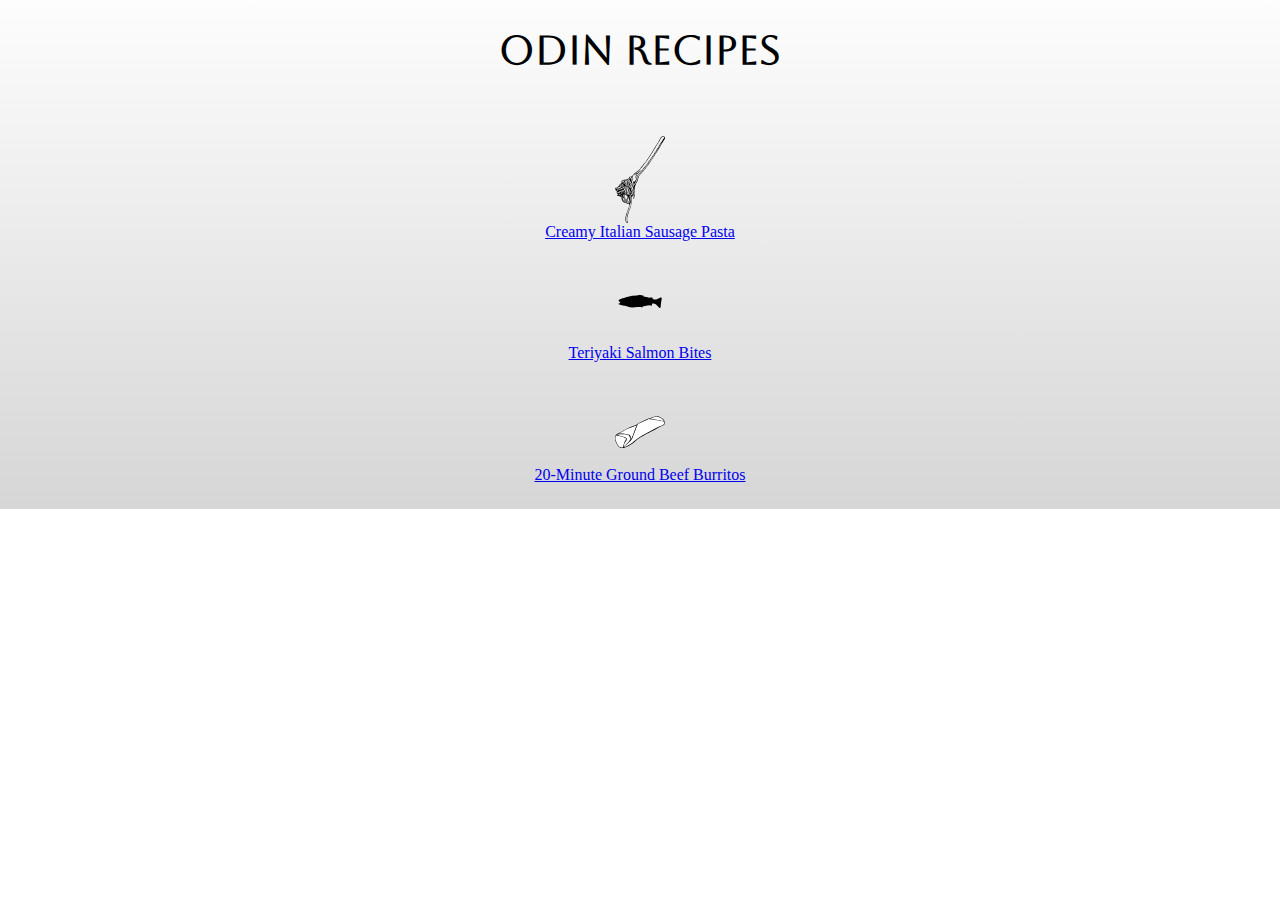
<file: index.html>
<!DOCTYPE html>
<html lang="en">
<head>
    <meta charset="UTF-8">
    <meta http-equiv="X-UA-Compatible" content="IE=edge">
    <meta name="viewport" content="width=device-width, initial-scale=1.0">
    <link href="./styles.css" rel="stylesheet">
    <title>Odin Recipes</title>
</head>
<body>
    <div class="center-text">
        <h1>Odin Recipes</h1>
        <br>
        <br>
        <img class="center-image" src="images/johnny_automatic_fork_with_spaghetti.svg" width="50px">
        <a href="./recipes/italian-sausage-pasta.html">Creamy Italian Sausage Pasta</a>
        <br>
        <br>
        <img class="center-image" src="./images/1396449765.svg" width="60px">
        <a href="./recipes/teriyaki-salmon-bites.html">Teriyaki Salmon Bites</a>
        <br><br><br><br>
        <img class="center-image" src="./images/Gerald-G-Fast-Food-Lunch-Dinner-FF-Menu-17.svg" width="50px">
        <br>
        <a href="./recipes/ground-beef-burritos.html">20-Minute Ground Beef Burritos</a>
        <br>
    </div>
</body>
</html>
</file>
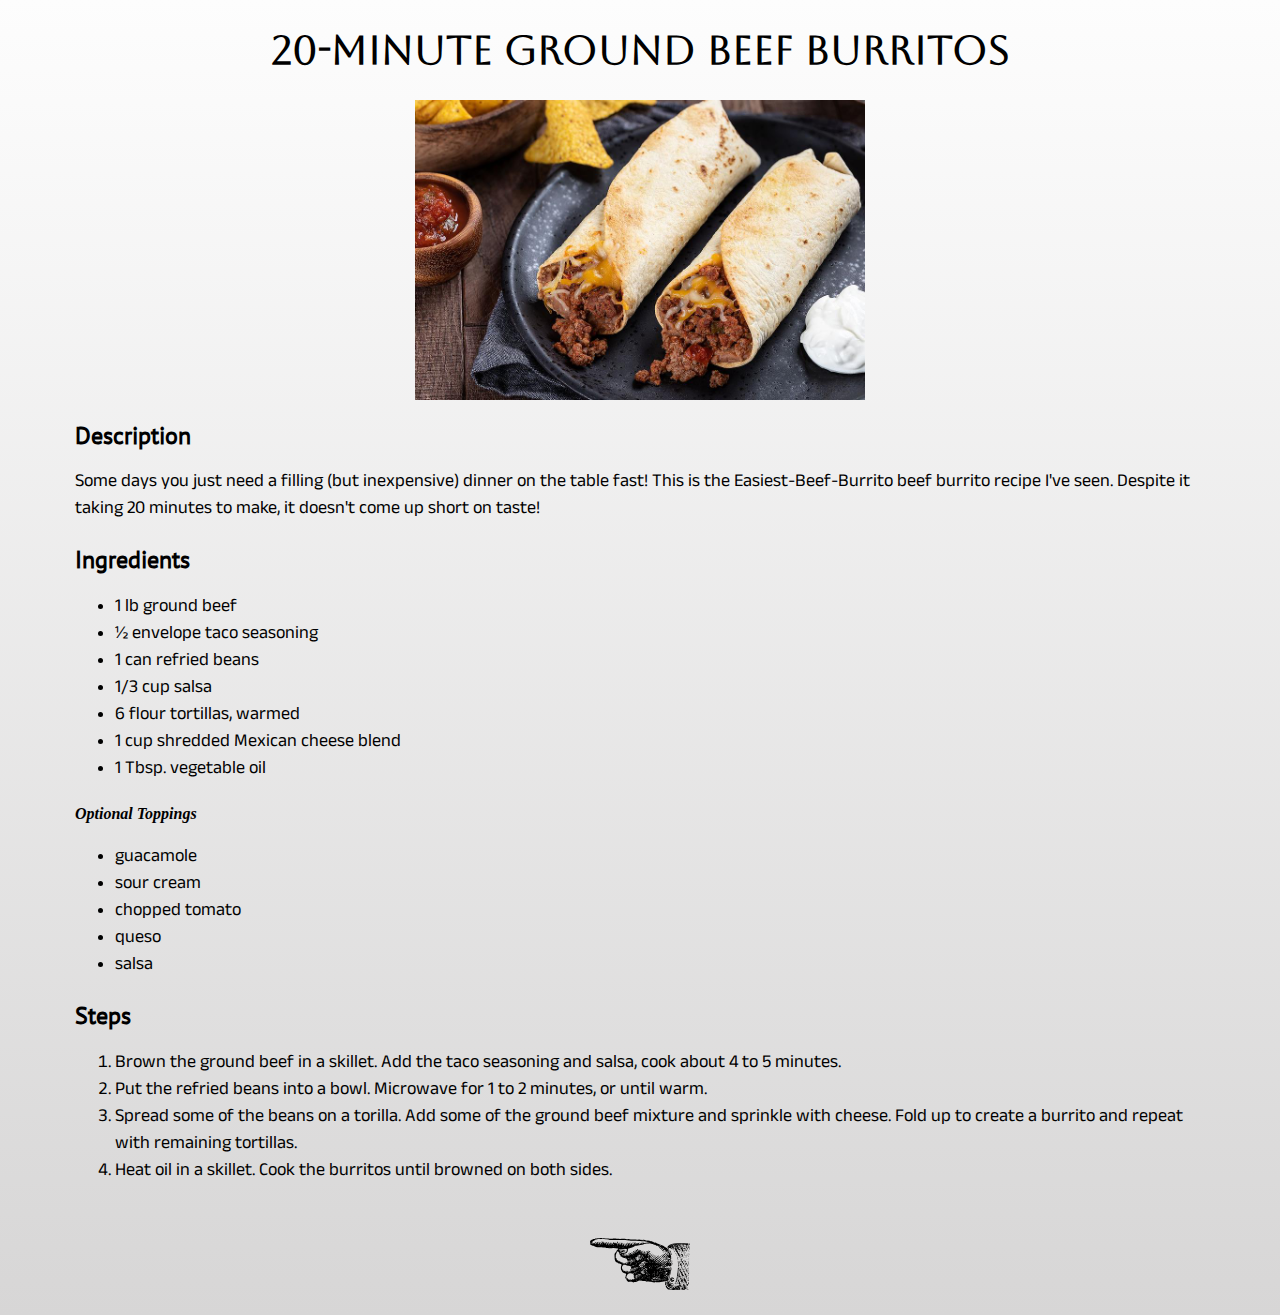
<file: recipes/ground-beef-burritos.html>
<!DOCTYPE html>
<html lang="en">
<head>
    <meta charset="UTF-8">
    <meta name="viewport" content="width=device-width, initial-scale=1.0">
    <link href="../styles.css" rel="stylesheet">
    <title>20-Minute Ground Beef Burritos</title>
</head>
<body>
    <h1 class="center-text">20-Minute Ground Beef Burritos</h1>
    <img class="recipe-picture center-image" src="../images/Easiest-Beef-Burrito.jpg">
    <h2>Description</h2>
    <p>Some days you just need a filling (but inexpensive) dinner on the table fast! This is the Easiest-Beef-Burrito
        beef burrito recipe I've seen. Despite it taking 20 minutes to make, it doesn't come up short on taste!</p>
    <h2>Ingredients</h2>
    <ul>
        <li>1 lb ground beef</li>
        <li>½ envelope taco seasoning</li>
        <li>1 can refried beans</li>
        <li>1/3 cup salsa</li>
        <li>6 flour tortillas, warmed</li>
        <li>1 cup shredded Mexican cheese blend</li>
        <li>1 Tbsp. vegetable oil</li>
    </ul>
    <h4><em>Optional Toppings</em></h4>
    <ul>
        <li>guacamole</li>
        <li>sour cream</li>
        <li>chopped tomato</li>
        <li>queso</li>
        <li>salsa</li>
    </ul>
    <h2>Steps</h2>
    <ol>
        <li>Brown the ground beef in a skillet. Add the taco seasoning and salsa, cook about 4 to 5 minutes.</li>
        <li>Put the refried beans into a bowl. Microwave for 1 to 2 minutes, or until warm.</li>
        <li>Spread some of the beans on a torilla. Add some of the ground beef mixture and
            sprinkle with cheese. Fold up to create a burrito and repeat with remaining tortillas.</li>
        <li>Heat oil in a skillet. Cook the burritos until browned on both sides.</li>
    </ol>
    <br> <br>
    <a href="../index.html">
        <img src="../images/pointyhand.svg" id="back-hand" class="center-image">
    </a>
</body>
</html>
</file>
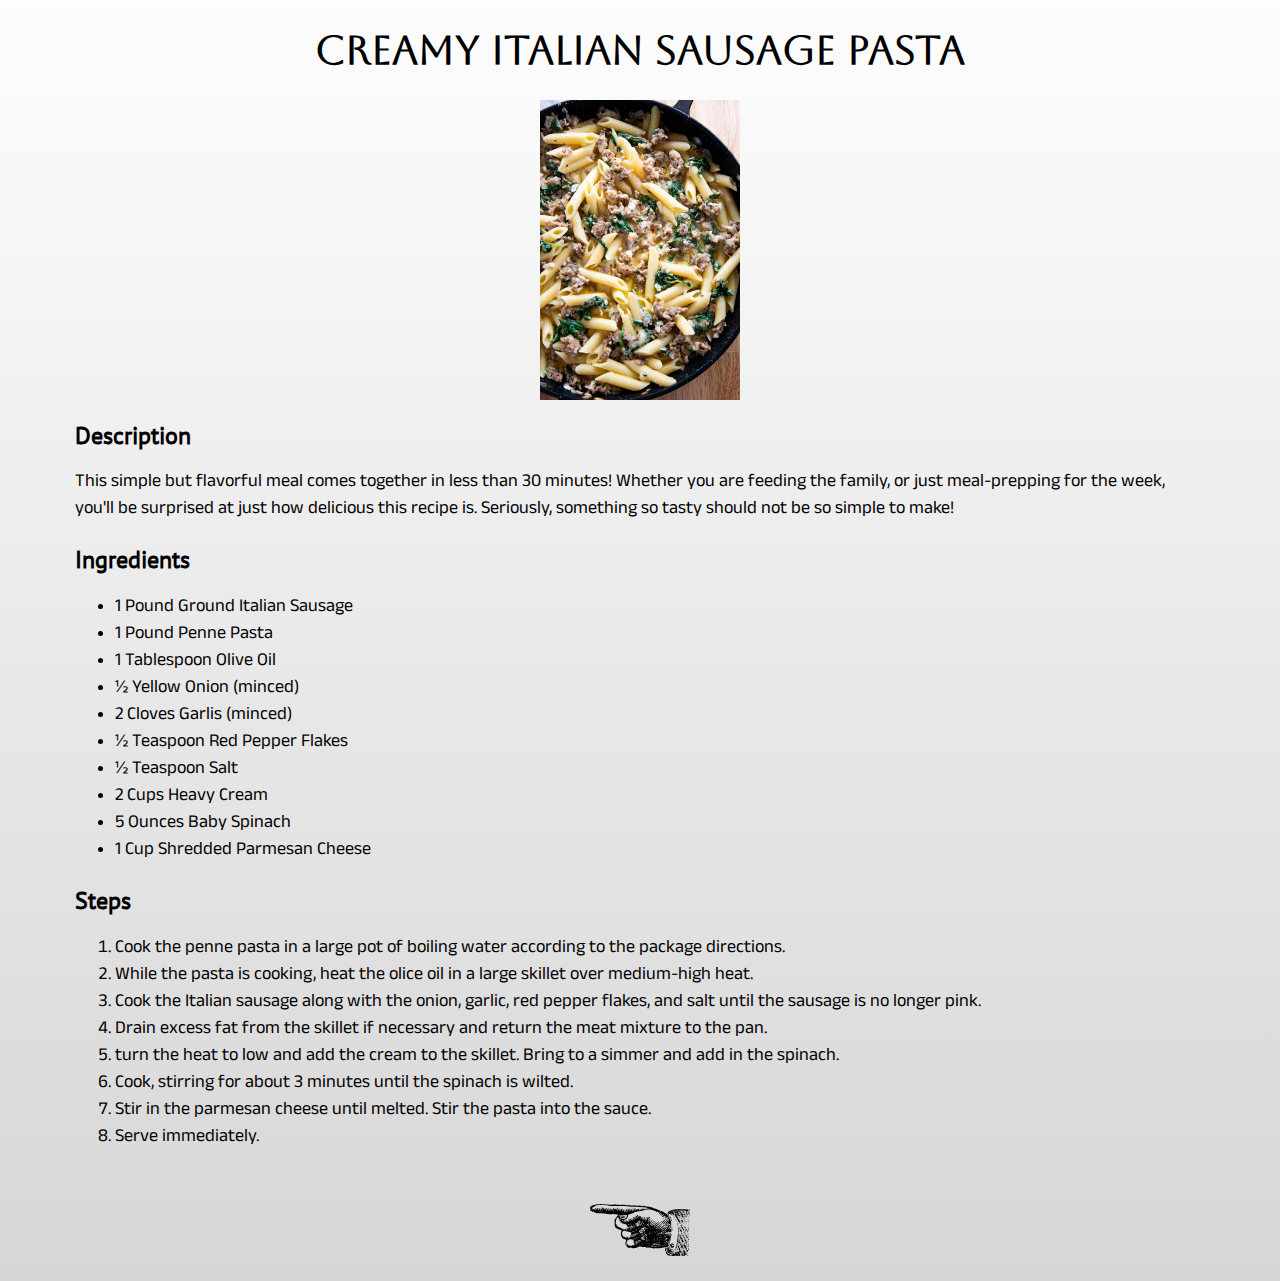
<file: recipes/italian-sausage-pasta.html>
<!DOCTYPE html>
<html lang="en">
<head>
    <meta charset="UTF-8">
    <meta name="viewport" content="width=device-width, initial-scale=1.0">
    <link href="../styles.css" rel="stylesheet">
    <title>Creamy Italian Sausage Pasta</title>
</head>
<body>
    <h1 class="center-text">Creamy Italian Sausage Pasta</h1>
    <img class="recipe-picture center-image" src="../images/italian-sausage-pasta3.jpg">
    <h2>Description</h2>
    <p>This simple but flavorful meal comes together in less than 30 minutes! Whether 
        you are feeding the family, or just meal-prepping for the week, you'll be surprised
        at just how delicious this recipe is. Seriously, something so tasty should not be
        so simple to make!</p>
    <h2>Ingredients</h2>   
    <ul>
        <li>1 Pound Ground Italian Sausage</li>
        <li>1 Pound Penne Pasta</li>
        <li>1 Tablespoon Olive Oil</li>
        <li>½ Yellow Onion (minced)</li>
        <li>2 Cloves Garlis (minced)</li>
        <li>½ Teaspoon Red Pepper Flakes</li>
        <li>½ Teaspoon Salt</li>
        <li>2 Cups Heavy Cream</li>
        <li>5 Ounces Baby Spinach</li>
        <li>1 Cup Shredded Parmesan Cheese</li>
    </ul>
    <h2>Steps</h2>
    <ol>
        <li>Cook the penne pasta in a large pot of boiling water according to the package directions.</li>
        <li>While the pasta is cooking, heat the olice oil in a large skillet over medium-high heat.</li>
        <li>Cook the Italian sausage along with the onion, garlic, red pepper flakes, and salt until the sausage is no longer pink.</li>
        <li>Drain excess fat from the skillet if necessary and return the meat mixture to the pan.</li>
        <li>turn the heat to low and add the cream to the skillet. Bring to a simmer and add in the spinach.</li>
        <li>Cook, stirring for about 3 minutes until the spinach is wilted.</li>
        <li>Stir in the parmesan cheese until melted. Stir the pasta into the sauce.</li>
        <li>Serve immediately.</li>
    </ol>
    <br> <br>
    <a href="../index.html">
        <img src="../images/pointyhand.svg" id="back-hand" class="center-image">
    </a>
</body>
</html>
</file>
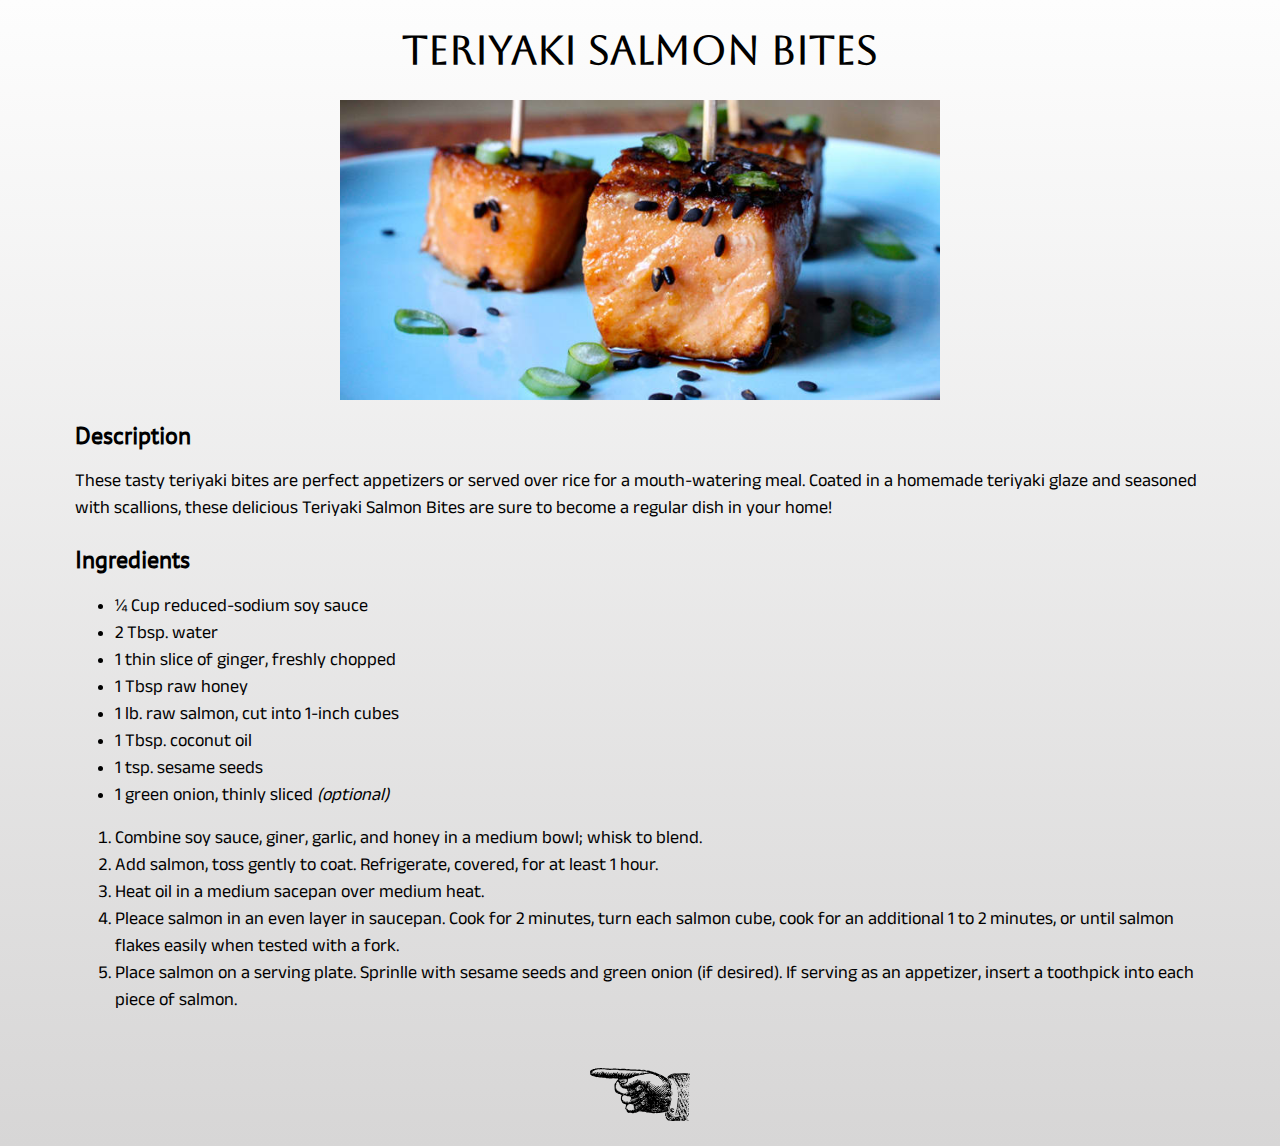
<file: recipes/teriyaki-salmon-bites.html>
<!DOCTYPE html>
<html lang="en">
<head>
    <meta charset="UTF-8">
    <meta name="viewport" content="width=device-width, initial-scale=1.0">
    <link href="../styles.css" rel="stylesheet">
    <title>Teriyaki Salmon Bites</title>
</head>
<body>
    <h1 class="center-text ">Teriyaki Salmon Bites</h1>
    <img class="recipe-picture center-image"  src="../images/Teriyaki-Salmon-Bites_bzvhae.jpg">
    <h2>Description</h2>
    <p>These tasty teriyaki bites are perfect appetizers or served over rice for a mouth-watering meal.
        Coated in a homemade teriyaki glaze and seasoned with scallions, these delicious Teriyaki Salmon Bites
        are sure to become a regular dish in your home!</p>
    <h2>Ingredients</h2>
    <ul>
        <li>¼ Cup reduced-sodium soy sauce</li>
        <li>2 Tbsp. water</li>
        <li>1 thin slice of ginger, freshly chopped</li>
        <li>1 Tbsp raw honey</li>
        <li>1 lb. raw salmon, cut into 1-inch cubes</li>
        <li>1 Tbsp. coconut oil</li>
        <li>1 tsp. sesame seeds</li>
        <li>1 green onion, thinly sliced <em>(optional)</em></li>
    </ul>
    <ol>
        <li>Combine soy sauce, giner, garlic, and honey in a medium bowl; whisk to blend.</li>
        <li>Add salmon, toss gently to coat. Refrigerate, covered, for at least 1 hour.</li>
        <li>Heat oil in a medium sacepan over medium heat.</li>
        <li>Pleace salmon in an even layer in saucepan. Cook for 2 minutes, turn each salmon cube, cook 
            for an additional 1 to 2 minutes, or until salmon flakes easily when tested with a fork.</li>
        <li>Place salmon on a serving plate. Sprinlle with sesame seeds and green onion (if desired). If serving as an appetizer,
            insert a toothpick into each piece of salmon.</li>
    </ol>
    <br> <br>
    <a href="../index.html">
        <img src="../images/pointyhand.svg" id="back-hand" class="center-image">
    </a>
</body>
</html>
</file>
<file: styles.css>
@font-face {
    font-family: Aboreto ;
    src: url(./fonts/Aboreto-Regular.ttf) format('truetype');
}

@font-face {
    font-family: "PT Sans" ;
    src: url(./fonts/PTSans-Regular.ttf) format('truetype');
    /*src: url(./fonts/PTSans-Italic.ttf) format('truetype');*/
}

@font-face {
    font-family: AnekTelugu;
    src: url(./fonts/AnekTelugu-VariableFont.ttf) format('truetype');
}
html {
    background: linear-gradient(0deg, #D7D6D6, #fdfdfd);
    background-repeat: no-repeat;
}
body {
    margin: 25px 75px;
}
h1 {
    font-family: Aboreto, "Times New Roman" ;
    font-size: 2.5rem;
}
h2 {
    font-family: "PT Sans", sans-serif;
}

p, li {
    font-family: AnekTelugu, sans-serif;
    font-size: 1.13rem;
}

#back-hand {
    width: 100px;
    height: auto;
    /*margin-left: -20px;*/
}

.recipe-picture {
    height: 300px;
    width: auto;
}

.center-text {
    text-align: center;
}

.center-image {
    display: block;
    margin-left: auto;
    margin-right: auto;
}
</file>
